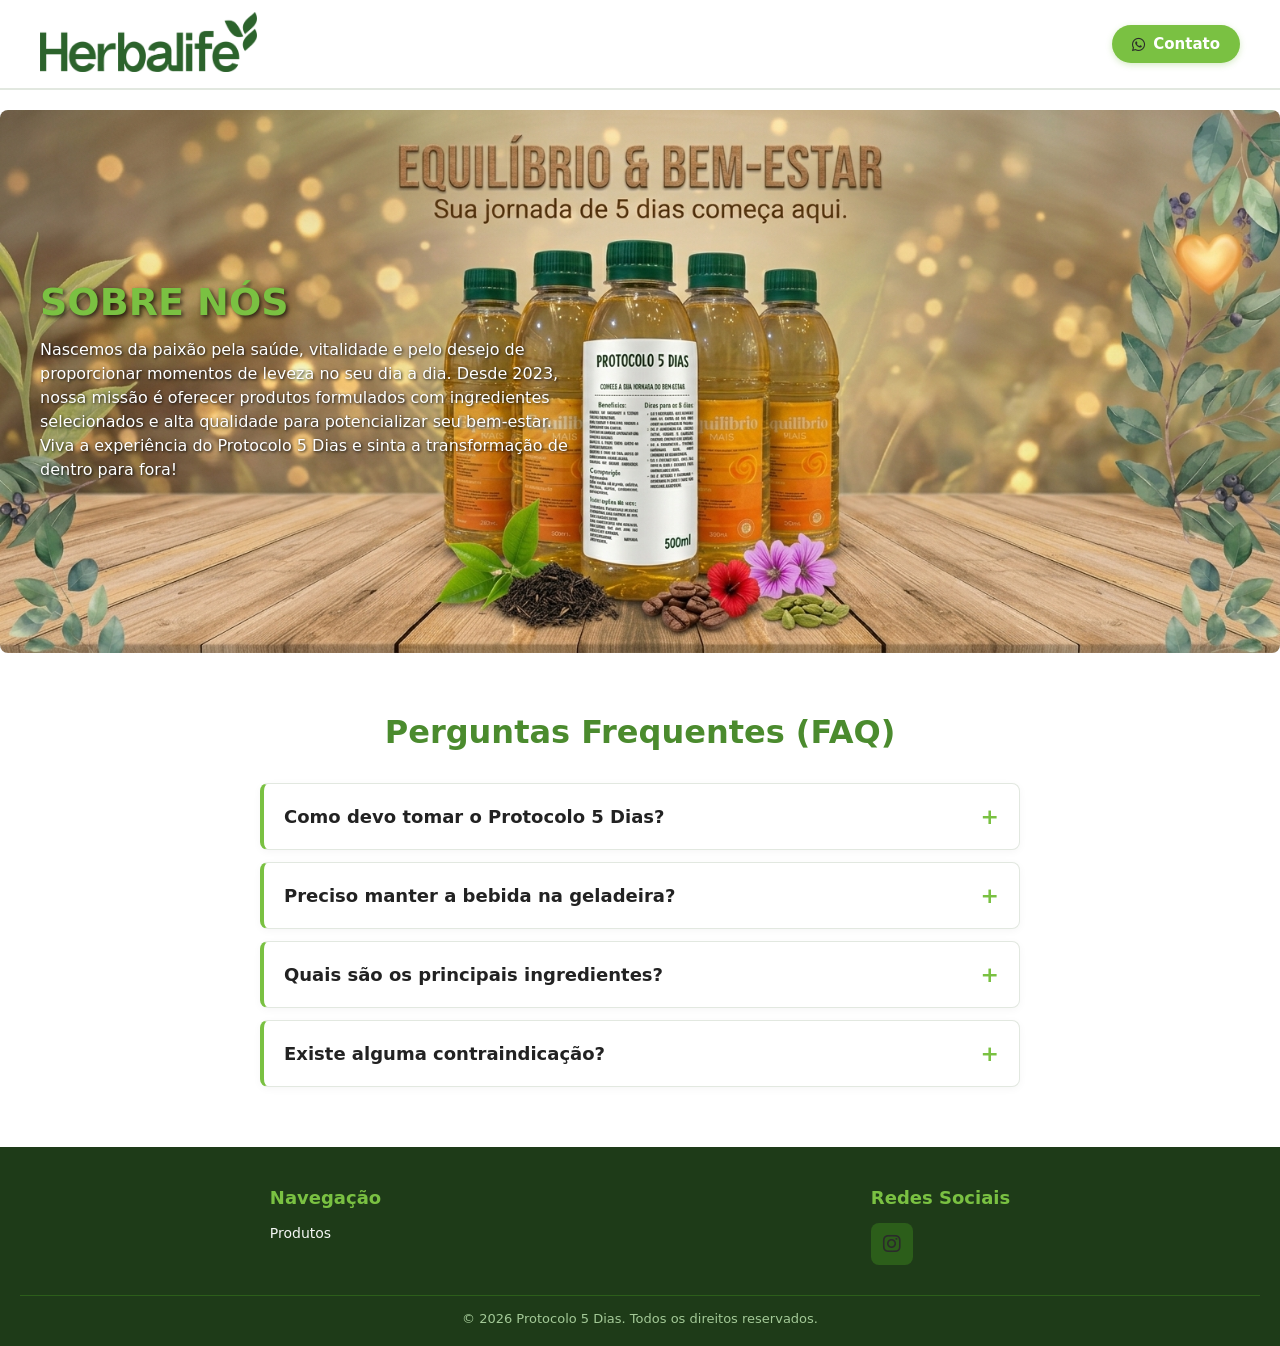
<file: index.html>
<!DOCTYPE html>
<html lang="pt">

<head>
    <meta charset="UTF-8">
    <meta name="viewport" content="width=device-width, initial-scale=1.0">
    <title>Protocolo 5 Dias - Bem-Estar</title>
    <link rel="stylesheet" href="./style.css">
    <link rel="stylesheet" href="https://cdnjs.cloudflare.com/ajax/libs/font-awesome/6.0.0/css/all.min.css">
    <script src="./script.js" defer></script>
</head>

<body>
    <!-- CABEÇALHO DA PÁGINA INICIAL -->
    <header class="topo">
        <div class="img">
            <a href="./index.html"><img src="./imgs/logo.png" alt="Logo Protocolo 5 Dias"></a>
        </div>
        <nav class="links">
            <!-- BOTÃO DIRETO PARA O WHATSAPP -->
            <a href="https://api.whatsapp.com/send?phone=5579991080026&text=Olá!%20Vim%20pelo%20site%20e%20gostaria%20de%20mais%20informações%20sobre%20os%20produtos"
                target="_blank" rel="noopener noreferrer" class="btn-contato-topo">
                <i class="fab fa-whatsapp"></i> Contato
            </a>
        </nav>
    </header>
    <div class="banner" id="sobre-nos">
        <img src="./imgs/banner.jpg" alt="Banner Protocolo 5 Dias e Equilíbrio Mais">
        <div class="banner-conteudo">
            <h1>SOBRE NÓS</h1>
            <p>
                Nascemos da paixão pela saúde, vitalidade e pelo desejo de proporcionar momentos de leveza no seu dia a
                dia. Desde 2023, nossa missão é oferecer produtos formulados com ingredientes selecionados e alta
                qualidade para potencializar seu bem-estar. Viva a experiência do Protocolo 5 Dias e sinta a
                transformação de dentro para fora!
            </p>
        </div>
    </div>
    <section class="faq-container" id="faq">
        <h2>Perguntas Frequentes (FAQ)</h2>

        <div class="faq-item">
            <h3>Como devo tomar o Protocolo 5 Dias? <span class="icone">+</span></h3>
            <p>Recomenda-se consumir 1 garrafa por dia, de preferência pela manhã em jejum, para otimizar os efeitos de
                desintoxicação e digestão.</p>
        </div>

        <div class="faq-item">
            <h3>Preciso manter a bebida na geladeira? <span class="icone">+</span></h3>
            <p>Sim. Por conter ingredientes naturais, mantenha as garrafas refrigeradas e, após abertas, consuma em até
                24 horas.</p>
        </div>

        <div class="faq-item">
            <h3>Quais são os principais ingredientes? <span class="icone">+</span></h3>
            <p>Nossa fórmula conta com extratos de Chá Verde, Chá Preto, Caféína, Hibisco, Malva e Cardamomo, focados no
                equilíbrio e na vitalidade.</p>
        </div>

        <div class="faq-item">
            <h3>Existe alguma contraindicação? <span class="icone">+</span></h3>
            <p>O consumo não é recomendado para gestantes, lactantes e crianças por conter cafeína natural e compostos
                ativos concentrados.</p>
        </div>
    </section>
    <footer>
    <div class="footer-container">
        <div class="footer-coluna">
            <h3>Navegação</h3>
            <ul>
                <li><a href="./produtos.html">Produtos</a></li>
            </ul>
        </div>
        <div class="footer-coluna">
            <h3>Redes Sociais</h3>
            <div id="redes-sociais" class="redes-sociais">
                <!-- Instagram  -->
                <a href="https://www.instagram.com/protocolo_5_dias_/" target="_blank" rel="noopener noreferrer" aria-label="Instagram">
                    <i class="fab fa-instagram"></i>
                </a>
            </div>
        </div>
    </div>
    <!-- linha copyright -->
    <div class="footer-bottom">
        <p>&copy; 2026 Protocolo 5 Dias. Todos os direitos reservados.</p>
    </div>
</footer>
</body>

</html>
</file>
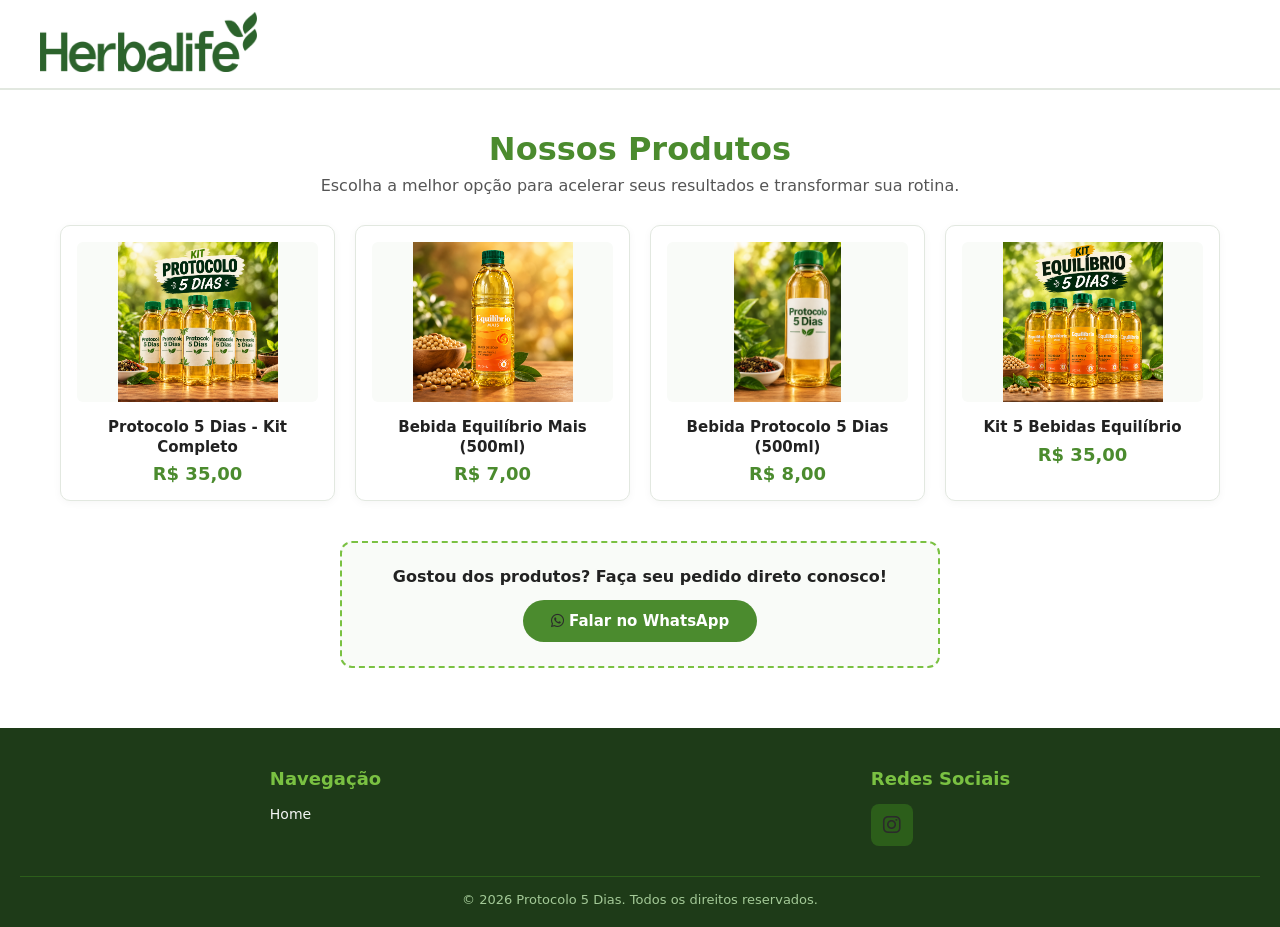
<file: produtos.html>
<!DOCTYPE html>
<html lang="pt-BR">

<head>
    <meta charset="UTF-8">
    <meta name="viewport" content="width=device-width, initial-scale=1.0">
    <title>Produtos - Protocolo 5 Dias</title>
    <link rel="stylesheet" href="./style.css">
    <link rel="stylesheet" href="https://cdnjs.cloudflare.com/ajax/libs/font-awesome/6.0.0/css/all.min.css">
    <script src="./script.js" defer></script>
</head>

<body>

    <!-- CABEÇALHO -->
    <header class="topo">
        <div class="img">
            <a href="./index.html"><img src="./imgs/logo.png" alt="Logo Protocolo 5 Dias"></a>
        </div>
    </header>

    <!-- TÍTULO DA PÁGINA DE PRODUTOS -->
    <main class="produtos-container">
        <div class="produtos-header">
            <h1>Nossos Produtos</h1>
            <p>Escolha a melhor opção para acelerar seus resultados e transformar sua rotina.</p>
        </div>

        <!-- DIV ONDE O JAVASCRIPT VAI INSERIR OS CARDS DOS PRODUTOS -->
        <div id="lista-produtos" class="produtos-grid"></div>
    </main>

    <div class="banner-contato">
        <p>Gostou dos produtos? Faça seu pedido direto conosco!</p>
        <a href="https://api.whatsapp.com/send?phone=5579991080026&text=Olá!%20Vim%20pelo%20site%20e%20gostaria%20de%20mais%20informações%20sobre%20os%20produtos"
            target="_blank" rel="noopener noreferrer" class="btn-whatsapp">
            <i class="fab fa-whatsapp"></i> Falar no WhatsApp
        </a>
    </div>

    <!-- RODAPÉ -->
    <footer>
        <div class="footer-container">
            <div class="footer-coluna">
                <h3>Navegação</h3>
                <ul>
                    <li><a href="./index.html">Home</a></li>
                </ul>
            </div>
            <div class="footer-coluna">
                <h3>Redes Sociais</h3>
                <div id="redes-sociais" class="redes-sociais">
                    <!-- Link direto e clicável do Instagram -->
                    <a href="https://www.instagram.com/protocolo_5_dias_/" target="_blank" rel="noopener noreferrer"
                        aria-label="Instagram">
                        <i class="fab fa-instagram"></i>
                    </a>
                </div>
            </div>
        </div>
        <!-- linha copyright -->
        <div class="footer-bottom">
            <p>&copy; 2026 Protocolo 5 Dias. Todos os direitos reservados.</p>
        </div>
    </footer>

</body>

</html>
</file>
<file: style.css>
/* ==========================================================
   1. CONFIGURAÇÕES GERAIS E RESET
   ========================================================== */
* {
    font-family: 'Inter', system-ui, -apple-system, sans-serif;
    box-sizing: border-box;
    margin: 0;
    padding: 0;
    color: #2B2B2B;
}

body {
    background-color: #FFFFFF;
}

/* ==========================================================
   2. CABEÇALHO (HEADER / TOPO)
   ========================================================== */
.topo {
    display: flex;
    justify-content: space-between;
    align-items: center;
    width: 100%;
    height: 90px;
    padding: 0 40px;
    border-bottom: 2px solid #E2E8E0;
    background-color: #FFFFFF;
}

.img {
    display: flex;
    align-items: center;
}

.img img {
    max-height: 60px;
    width: auto;
}

.links {
    display: flex;
    gap: 15px;
    align-items: center;
}

/* Links normais de navegação */
.links a:not(.btn-contato-topo) {
    text-decoration: none;
    font-size: 16px;
    color: #4B8B2E;
    font-weight: 700;
    padding: 8px 16px;
    border-radius: 20px;
    transition: all 0.3s ease;
}

.links a:not(.btn-contato-topo):hover {
    background-color: #F0F7ED;
    color: #4B8B2E;
    transform: translateY(-2px);
}

/* BOTÃO DE CONTATO DESTACADO NO TOPO */
.links a.btn-contato-topo {
    background-color: #7AC142 !important;
    color: #FFFFFF !important;
    padding: 10px 20px;
    border-radius: 25px;
    display: inline-flex;
    align-items: center;
    gap: 8px;
    font-weight: 700;
    font-size: 15px;
    text-decoration: none;
    transition: all 0.3s ease;
    box-shadow: 0 2px 6px rgba(122, 193, 66, 0.3);
}

.links a.btn-contato-topo:hover {
    background-color: #4B8B2E !important;
    transform: translateY(-2px);
    box-shadow: 0 4px 12px rgba(75, 139, 46, 0.4);
}

/* ==========================================================
   3. BANNER PRINCIPAL (HOME)
   ========================================================== */
.banner {
    position: relative;
    width: 100%;
    margin: 20px auto 0;
    overflow: hidden;
}

.banner img {
    width: 100%;
    height: auto;
    display: block;
    border-radius: 8px;
}

.banner-conteudo {
    position: absolute;
    top: 50%;
    left: 40px;
    transform: translateY(-50%);
    max-width: 550px;
    width: calc(100% - 80px);
    /* Garante margem de segurança */
    z-index: 2;
}

.banner-conteudo h1 {
    font-size: 38px;
    font-weight: 800;
    line-height: 1.1;
    margin-bottom: 15px;
    color: #7AC142;
    text-shadow: 2px 2px 4px rgba(0, 0, 0, 0.7);
}

.banner-conteudo p {
    font-size: 16px;
    line-height: 1.5;
    color: #FFFFFF;
    text-shadow: 1px 1px 3px rgba(0, 0, 0, 0.9);
}

/* ==========================================================
   4. PÁGINA DE PRODUTOS & CATALOGO (4 COLUNAS)
   ========================================================== */
.produtos-container {
    max-width: 1200px;
    margin: 40px auto;
    padding: 0 20px;
}

.produtos-header {
    text-align: center;
    margin-bottom: 30px;
}

.produtos-header h1 {
    color: #4B8B2E;
    font-size: 32px;
    font-weight: 800;
    margin-bottom: 8px;
}

.produtos-header p {
    color: #555555;
    font-size: 16px;
}

/* Grade de Produtos - 4 em linha no Desktop */
.produtos-grid {
    display: grid;
    grid-template-columns: repeat(4, 1fr);
    gap: 20px;
    width: 100%;
}

.card-produto {
    background-color: #FFFFFF;
    border: 1px solid #E2E8E0;
    border-radius: 10px;
    padding: 16px;
    box-shadow: 0 2px 8px rgba(0, 0, 0, 0.04);
    transition: transform 0.2s ease, box-shadow 0.2s ease;
    display: flex;
    flex-direction: column;
    align-items: center;
    text-align: center;
}

.card-produto:hover {
    transform: translateY(-4px);
    box-shadow: 0 6px 15px rgba(122, 193, 66, 0.2);
}

.foto-produto {
    width: 100%;
    height: 160px;
    border-radius: 6px;
    overflow: hidden;
    background-color: #F9FBF8;
    display: flex;
    align-items: center;
    justify-content: center;
    margin-bottom: 12px;
}

.foto-produto img {
    max-width: 100%;
    max-height: 100%;
    object-fit: contain;
}

.card-produto h3 {
    color: #222222;
    font-size: 15px;
    margin: 4px 0 6px;
    font-weight: 700;
    line-height: 1.3;
}

.card-produto .preco {
    color: #4B8B2E;
    font-weight: bold;
    font-size: 18px;
    margin: 0;
}

/* ==========================================================
   5. BANNER DE CONTATO / WHATSAPP
   ========================================================== */
.banner-contato {
    background-color: #F9FBF8;
    border: 2px dashed #7AC142;
    border-radius: 12px;
    padding: 24px;
    text-align: center;
    margin: 40px auto;
    max-width: 600px;
}

.banner-contato p {
    color: #222222;
    font-size: 16px;
    font-weight: 600;
    margin-bottom: 14px;
}

.btn-whatsapp {
    display: inline-block;
    background-color: #4B8B2E;
    color: #FFFFFF !important;
    text-decoration: none;
    padding: 12px 28px;
    border-radius: 25px;
    font-weight: bold;
    font-size: 15px;
    transition: background-color 0.3s ease, transform 0.2s ease;
}

.btn-whatsapp:hover {
    background-color: #7AC142;
    transform: scale(1.03);
}

/* ==========================================================
   6. SEÇÃO FAQ (PERGUNTAS FREQUENTES)
   ========================================================== */
.faq-container {
    max-width: 800px;
    margin: 60px auto;
    padding: 0 20px;
    display: flex;
    flex-direction: column;
    gap: 12px;
}

.faq-container h2 {
    text-align: center;
    color: #4B8B2E;
    font-size: 32px;
    margin-bottom: 20px;
    font-weight: 800;
}

.faq-item {
    border: 1px solid #E2E8E0;
    border-radius: 8px;
    overflow: hidden;
    background-color: #FFFFFF;
    padding: 20px;
    border-left: 4px solid #7AC142;
    box-shadow: 0 2px 8px rgba(0, 0, 0, 0.04);
    transition: transform 0.2s ease, background-color 0.3s ease;
    cursor: pointer;
}

.faq-item:hover {
    transform: translateY(-2px);
    background-color: #F9FBF8;
}

.faq-item h3 {
    color: #222222;
    font-size: 18px;
    margin: 0;
    font-weight: 700;
    display: flex;
    justify-content: space-between;
    align-items: center;
}

.faq-item .icone {
    font-size: 22px;
    color: #7AC142;
    font-weight: bold;
    transition: transform 0.3s ease;
}

.faq-item p {
    color: #555555;
    font-size: 15px;
    line-height: 1.5;
    margin-top: 12px;
    display: none;
}

.faq-item.ativo p {
    display: block;
}

.faq-item.ativo .icone {
    transform: rotate(45deg);
    color: #4B8B2E;
}

/* ==========================================================
   7. RODAPÉ (FOOTER)
   ========================================================== */
footer {
    background-color: #1E3B18;
    color: #FFFFFF;
    padding: 40px 20px 20px;
    margin-top: 60px;
}

.footer-container {
    max-width: 1200px;
    margin: 0 auto;
    display: flex;
    justify-content: space-around;
    gap: 30px;
    flex-wrap: wrap;
}

.footer-coluna h3 {
    font-size: 18px;
    margin-bottom: 15px;
    color: #7AC142;
}

.footer-coluna ul {
    list-style: none;
    display: flex;
    flex-direction: column;
    gap: 8px;
}

.footer-coluna a {
    color: #F4F6F4 !important;
    text-decoration: none;
    font-size: 14px;
    padding: 0;
    background: none !important;
    font-weight: normal;
}

.footer-coluna a:hover {
    color: #7AC142 !important;
}

/* CONTAINER DAS REDES SOCIAIS (ALINHAMENTO EM LINHA) */
.redes-sociais {
    display: flex !important;
    flex-direction: row !important;
    /* Força os ícones ficarem lado a lado */
    align-items: center !important;
    /* Alinha verticalmente no centro */
    gap: 12px;
}

.redes-sociais a {
    background-color: #2C5E1A !important;
    color: #FFFFFF !important;
    width: 42px;
    height: 42px;
    border-radius: 8px;
    font-size: 20px;
    display: inline-flex !important;
    align-items: center !important;
    justify-content: center !important;
    transition: all 0.3s ease;
    cursor: pointer !important;
    pointer-events: auto !important;
}

.redes-sociais a:hover {
    background-color: #7AC142 !important;
    transform: translateY(-3px);
}

.footer-bottom {
    text-align: center;
    border-top: 1px solid #2C5E1A;
    margin-top: 30px;
    padding-top: 15px;
    font-size: 13px;
}

.footer-bottom p {
    color: #A3C997;
}

/* ==========================================================
   8. RESPONSIVIDADE (CELULAR E TABLET)
   ========================================================== */
@media (max-width: 850px) {

    .topo {
        padding: 0 15px;
        height: 70px;
    }

    .img img {
        max-height: 45px;
    }

    .links a.btn-contato-topo {
        padding: 8px 14px;
        font-size: 13px;
    }

    /* SOBRE NÓS E BANNER ADAPTADOS PARA DISPOSITIVOS MÓVEIS */
    .banner {
        margin: 10px auto 0;
        display: flex;
        flex-direction: column;
        background-color: #1E3B18;
        /* Fundo escuro integrado */
        border-radius: 12px;
    }

    .banner img {
        width: 100%;
        height: auto;
        max-height: 220px;
        object-fit: cover;
    }

    .banner-conteudo {
        position: relative !important;
        /* Desativa a sobreposição */
        top: auto !important;
        left: auto !important;
        transform: none !important;
        width: 100% !important;
        max-width: 100% !important;
        padding: 24px 20px !important;
        /* Cria respiro interno */
        box-sizing: border-box !important;
        text-align: center;
    }

    .banner-conteudo h1 {
        font-size: 24px !important;
        margin-bottom: 10px;
        color: #7AC142;
        text-shadow: none !important;
    }

    .banner-conteudo p {
        font-size: 14px !important;
        line-height: 1.6 !important;
        color: #FFFFFF;
        text-shadow: none !important;
        word-wrap: break-word;
        /* Força a quebra perfeita das palavras */
    }

    /* Produtos 2 colunas */
    .produtos-grid {
        grid-template-columns: repeat(2, 1fr);
        gap: 12px;
    }

    /* Ajustes FAQ */
    .faq-container h2 {
        font-size: 24px;
    }

    .faq-item h3 {
        font-size: 15px;
    }
}
</file>
